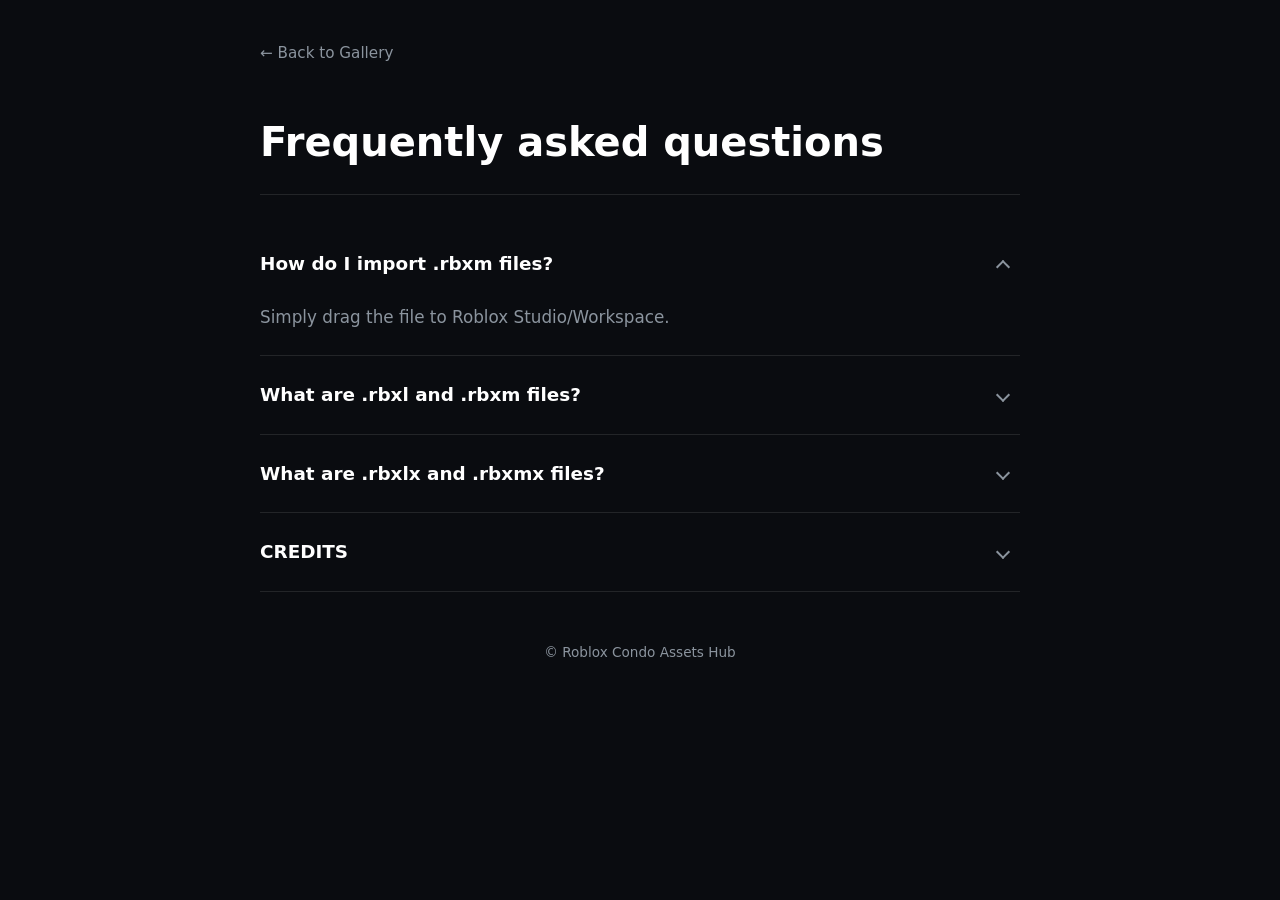
<file: faq.html>
<!DOCTYPE html>
<html lang="en">
<head>
    <meta charset="UTF-8">
    <meta name="viewport" content="width=device-width, initial-scale=1.0">
    <title>FAQ - Roblox Condo Assets</title>
    <link rel="stylesheet" href="style.css">
</head>
<body>

    <div class="container" style="margin-top: 40px; max-width: 800px;">
        <a href="index.html" class="btn-back">← Back to Gallery</a>
        
        <header style="background: none; border: none; padding: 20px 0; text-align: left;">
            <h1 style="font-size: 2.5rem; margin-bottom: 10px;">Frequently asked questions</h1>
            <hr style="border: none; border-top: 1px solid rgba(255, 255, 255, 0.1); margin-top: 20px;">
        </header>

        <div class="faq-wrapper">
            
            <details class="faq-item" open>
                <summary class="faq-trigger">
                    How do I import .rbxm files?
                    <span class="faq-icon"></span>
                </summary>
                <div class="faq-content">
                    <p>Simply drag the file to Roblox Studio/Workspace. </p>
                </div>
            </details>

            <details class="faq-item">
                <summary class="faq-trigger">
                    What are .rbxl and .rbxm files?
                    <span class="faq-icon"></span>
                </summary>
                <div class="faq-content">
                    <p>.rbxl files are games/experiences, and .rbxm files are models such as meshes, scripts, animations... </p>
                </div>
            </details>

            <details class="faq-item">
                <summary class="faq-trigger">
                    What are .rbxlx and .rbxmx files?
                    <span class="faq-icon"></span>
                </summary>
                <div class="faq-content">
                    <p>They are similar to .rbxl & .rbxm files, but in XML (text) format. </p>
                </div>
            </details>

            <details class="faq-item">
                <summary class="faq-trigger">
                    CREDITS
                    <span class="faq-icon"></span>
                </summary>
                <div class="faq-content">
                    <p><div class="faq-content">
    <p>Website credits to HenryDash (<a href="https://github.com/henry202020" target="_blank" style="color: #00e5ff; text-decoration: underline;">henry202020</a>).</p>
</div></p>
                </div>
            </details>

        </div>

        <footer>
            <p>&copy; Roblox Condo Assets Hub</p>
        </footer>
    </div>

</body>
</html>
</file>
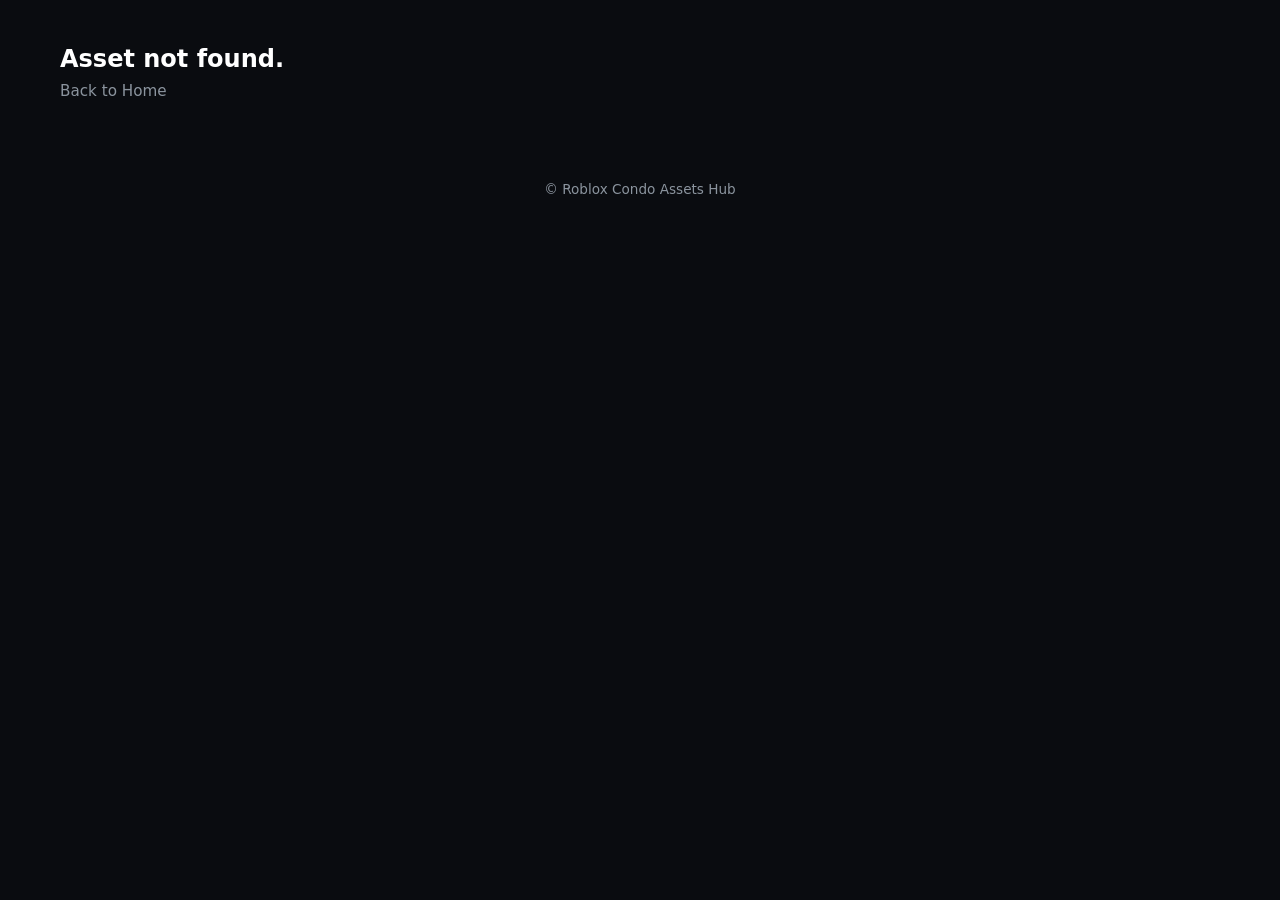
<file: produto.html>
<!DOCTYPE html>
<html lang="en">
<head>
    <meta charset="UTF-8">
    <meta name="viewport" content="width=device-width, initial-scale=1.0">
    <title>Asset Details - Roblox Condo Assets</title>
    <link rel="stylesheet" href="style.css">
</head>
<body>

    <div class="container" style="margin-top: 40px;">
        <div id="detalhe-produto"></div>

        <footer>
            <p>&copy; Roblox Condo Assets Hub</p>
        </footer>
    </div>

    <script src="script.js"></script>
    <script src="dados-body.js"></script>
    <script src="dados-animations.js"></script>
</body>
</html>
</file>
<file: style.css>
/* =========================================================================
   🎨 PALETA DE CORES E CONFIGURAÇÕES GERAIS
   ========================================================================= */
:root {
    --bg-principal: #0a0c10;
    --bg-card: #121520;
    --bg-input: #1a1d2c;
    --texto-principal: #ffffff;
    --texto-secundario: #8b949e;
    --cor-acento: #00e5ff;
    --cor-acento-hover: #00b3cc;
}

* {
    box-sizing: border-box;
    margin: 0;
    padding: 0;
    font-family: 'Segoe UI', system-ui, -apple-system, sans-serif;
}

body {
    background-color: var(--bg-principal);
    color: var(--texto-principal);
    line-height: 1.6;
    padding-bottom: 60px;
}

header {
    background-color: var(--bg-card);
    padding: 50px 20px;
    text-align: center;
    border-bottom: 1px solid rgba(255, 255, 255, 0.05);
}

header h1 { 
    font-size: 2.5rem; 
    font-weight: 800; 
}

header p { 
    color: var(--texto-secundario); 
    margin-top: 8px; 
}

.container { 
    max-width: 1200px; 
    margin: 0 auto; 
    padding: 0 20px; 
}

/* =========================================================================
   🎛️ FILTROS DINÂMICOS & BOTÃO "MORE +"
   ========================================================================= */
.filter-container { 
    margin: 40px 0; 
    display: flex; 
    flex-direction: column; 
    align-items: center; 
    gap: 10px; 
}

.filter-bar { 
    display: flex; 
    justify-content: center; 
    gap: 10px; 
    flex-wrap: wrap; 
}

.filter-btn { 
    background-color: transparent; 
    color: var(--texto-secundario); 
    border: 1px solid rgba(255, 255, 255, 0.1); 
    padding: 8px 20px; 
    border-radius: 20px; 
    font-size: 0.9rem; 
    font-weight: 600; 
    cursor: pointer; 
    transition: all 0.2s ease; 
}

.filter-btn:hover { 
    color: var(--texto-principal); 
    border-color: rgba(255, 255, 255, 0.3); 
}

.filter-btn.active { 
    background-color: rgba(0, 229, 255, 0.1); 
    color: var(--cor-acento); 
    border-color: var(--cor-acento); 
}

.filter-dropdown { 
    display: none; 
    justify-content: center; 
    gap: 10px; 
    flex-wrap: wrap; 
    padding: 15px; 
    background-color: var(--bg-card); 
    border-radius: 12px; 
    border: 1px solid rgba(255, 255, 255, 0.05); 
    width: 100%; 
    max-width: 800px; 
    animation: fadeIn 0.3s ease; 
}

.filter-dropdown.open { 
    display: flex; 
}

.btn-toggle-filters { 
    background-color: var(--bg-input); 
    color: var(--texto-principal); 
    border: 1px solid rgba(255, 255, 255, 0.1); 
}

.btn-toggle-filters:hover { 
    border-color: var(--cor-acento); 
    color: var(--cor-acento); 
}

@keyframes fadeIn {
    from { opacity: 0; transform: translateY(-5px); }
    to { opacity: 1; transform: translateY(0); }
}

/* =========================================================================
   🛍️ VITRINE DE PRODUTOS (GRID)
   ========================================================================= */
.grid-meshes { 
    display: grid; 
    grid-template-columns: repeat(auto-fit, minmax(320px, 1fr)); 
    gap: 30px; 
}

.card-mesh { 
    background-color: var(--bg-card); 
    border-radius: 14px; 
    overflow: hidden; 
    border: 1px solid rgba(255, 255, 255, 0.03); 
    display: flex; 
    flex-direction: column; 
    transition: transform 0.2s ease, border-color 0.2s ease; 
}

.card-mesh:hover { 
    transform: translateY(-4px); 
    border-color: var(--cor-acento); 
}

.img-container { 
    position: relative; 
    width: 100%; 
    height: 260px; 
    background-color: var(--bg-input); 
    cursor: pointer; 
}

.img-container img, 
.img-container video { 
    width: 100%; 
    height: 100%; 
    object-fit: contain; 
    object-position: center center; 
    padding: 10px; 
    display: block;
}

.badge-categoria { 
    background-color: var(--bg-principal); 
    color: var(--cor-acento); 
    padding: 4px 12px; 
    border-radius: 6px; 
    font-size: 0.75rem; 
    font-weight: bold; 
    width: fit-content; 
}

.img-container .badge-categoria { 
    position: absolute; 
    top: 12px; 
    left: 12px; 
    z-index: 2; 
}

.card-content { 
    padding: 20px; 
    display: flex; 
    flex-direction: column; 
    flex-grow: 1; 
    justify-content: space-between; 
}

.card-content h2 { 
    font-size: 1.3rem; 
    margin-bottom: 6px; 
    color: var(--texto-principal); 
    cursor: pointer; 
}

.card-content h2:hover { 
    color: var(--cor-acento); 
}

.card-content .descricao { 
    color: var(--texto-secundario); 
    font-size: 0.88rem; 
    margin-bottom: 12px; 
    display: -webkit-box; 
    -webkit-line-clamp: 2; 
    -webkit-box-orient: vertical; 
    overflow: hidden; 
    cursor: pointer; 
}

.detalhes-tecnicos { 
    background-color: rgba(255, 255, 255, 0.01); 
    border-left: 2px solid var(--cor-acento); 
    padding: 6px 10px; 
    margin-bottom: 16px; 
    font-size: 0.8rem; 
}

.detalhes-linha { 
    display: flex; 
    justify-content: space-between; 
}

.detalhes-label { 
    color: var(--texto-secundario); 
}

.detalhes-valor { 
    color: var(--texto-principal); 
    font-weight: 500; 
}

.btn-shortcut-download { 
    background-color: var(--bg-input); 
    color: var(--cor-acento); 
    text-decoration: none; 
    padding: 12px; 
    text-align: center; 
    border-radius: 8px; 
    font-size: 0.9rem; 
    font-weight: bold; 
    border: 1px solid rgba(0, 229, 255, 0.2); 
    transition: all 0.2s; 
    width: 100%; 
    display: block; 
}

.btn-shortcut-download:hover { 
    background-color: var(--cor-acento); 
    color: var(--bg-principal); 
    box-shadow: 0 0 15px rgba(0, 229, 255, 0.3); 
}

/* =========================================================================
   📖 PÁGINA INTERNA DE DETALHES (PRODUTO.HTML)
   ========================================================================= */
.btn-back { 
    display: inline-block; 
    color: var(--texto-secundario); 
    text-decoration: none; 
    margin-bottom: 25px; 
    font-size: 0.95rem; 
}

.btn-back:hover { 
    color: var(--cor-acento); 
}

.produto-wrapper { 
    display: flex; 
    gap: 40px; 
    background-color: var(--bg-card); 
    padding: 40px; 
    border-radius: 16px; 
    border: 1px solid rgba(255, 255, 255, 0.03); 
}

.produto-media { 
    flex: 1; 
    max-width: 500px; 
    height: 350px; 
    background-color: var(--bg-input); 
    border-radius: 12px; 
    overflow: hidden; 
    position: relative; 
}

.slider-container { 
    width: 100%; 
    height: 100%; 
    position: relative; 
    display: flex; 
    align-items: center; 
    justify-content: center; 
}

.slider-container img, 
.slider-container video { 
    width: 100%; 
    height: 100%; 
    object-fit: contain; 
    object-position: center center; 
    padding: 15px; 
    display: block;
}

.fade-anim { 
    animation: imageFade 0.4s ease-in-out; 
}

@keyframes imageFade { 
    from { opacity: 0.4; } 
    to { opacity: 1; } 
}

.slide-nav { 
    position: absolute; 
    top: 50%; 
    transform: translateY(-50%); 
    background-color: rgba(0, 0, 0, 0.6); 
    color: white; 
    border: none; 
    padding: 12px 16px; 
    cursor: pointer; 
    font-size: 1.2rem; 
    border-radius: 4px; 
    transition: background-color 0.2s; 
    user-select: none; 
    z-index: 10; 
}

.slide-nav:hover { 
    background-color: var(--cor-acento); 
    color: var(--bg-principal); 
}

.prev { left: 10px; }
.next { right: 10px; }

.produto-info { 
    flex: 1; 
    display: flex; 
    flex-direction: column; 
}

.produto-info h1 { 
    font-size: 2.2rem; 
    margin: 10px 0 15px 0; 
}

.descricao-longa { 
    color: var(--texto-secundario); 
    font-size: 1.05rem; 
    margin-bottom: 30px; 
    line-height: 1.7; 
}

.btn-download { 
    display: flex; 
    align-items: center; 
    justify-content: center; 
    gap: 8px; 
    background-color: var(--cor-acento); 
    color: var(--bg-principal); 
    text-decoration: none; 
    padding: 15px; 
    border-radius: 8px; 
    font-weight: bold; 
    font-size: 1rem; 
    text-transform: uppercase; 
    margin-top: auto; 
    text-align: center; 
    transition: background-color 0.2s; 
}

.btn-download:hover { 
    background-color: var(--cor-acento-hover); 
}

/* =========================================================================
   📋 ESTILOS DO FAQ (SISTEMA ACCORDION)
   ========================================================================= */
.faq-wrapper {
    display: flex;
    flex-direction: column;
    margin-top: 10px;
}

.faq-item {
    border-bottom: 1px solid rgba(255, 255, 255, 0.1);
    background-color: transparent;
    transition: background-color 0.2s ease;
}

/* Remove o triângulo padrão dos navegadores (Chrome/Safari/Firefox) */
.faq-item summary::-webkit-details-marker {
    display: none;
}
.faq-item summary {
    list-style: none;
}

.faq-trigger {
    display: flex;
    justify-content: space-between;
    align-items: center;
    padding: 24px 0;
    font-size: 1.15rem;
    font-weight: 600;
    color: var(--texto-principal);
    cursor: pointer;
    user-select: none;
}

.faq-trigger:hover {
    color: var(--cor-acento);
}

/* Seta customizada minimalista */
.faq-icon {
    width: 10px;
    height: 10px;
    border-right: 2px solid var(--texto-secundario);
    border-bottom: 2px solid var(--texto-secundario);
    transform: rotate(45deg);
    transition: transform 0.2s ease, border-color 0.2s ease, margin 0.2s ease;
    margin-right: 12px;
}

.faq-trigger:hover .faq-icon {
    border-color: var(--cor-acento);
}

/* Quando a tag <details> estiver aberta, roda a seta para cima */
.faq-item[open] .faq-icon {
    transform: rotate(-135deg);
    margin-top: 6px;
}

/* Conteúdo interno da resposta */
.faq-content {
    padding-bottom: 24px;
    color: var(--texto-secundario);
    font-size: 1.05rem;
    line-height: 1.7;
    animation: slideDown 0.25s ease-out;
}

@keyframes slideDown {
    from { opacity: 0; transform: translateY(-8px); }
    to { opacity: 1; transform: translateY(0); }
}

/* =========================================================================
   📱 RESPONSIVIDADE (MOBILE COMFORT)
   ========================================================================= */
@media (max-width: 768px) {
    .produto-wrapper { 
        flex-direction: column; 
        padding: 20px; 
    }
    .produto-media { 
        max-width: 100%; 
        height: 250px; 
    }
    header h1 {
        font-size: 2rem;
    }
    .faq-trigger {
        font-size: 1rem;
        padding: 18px 0;
    }
}

footer {
    text-align: center;
    margin-top: 50px;
    color: var(--texto-secundario);
    font-size: 0.85rem;
}
</file>
